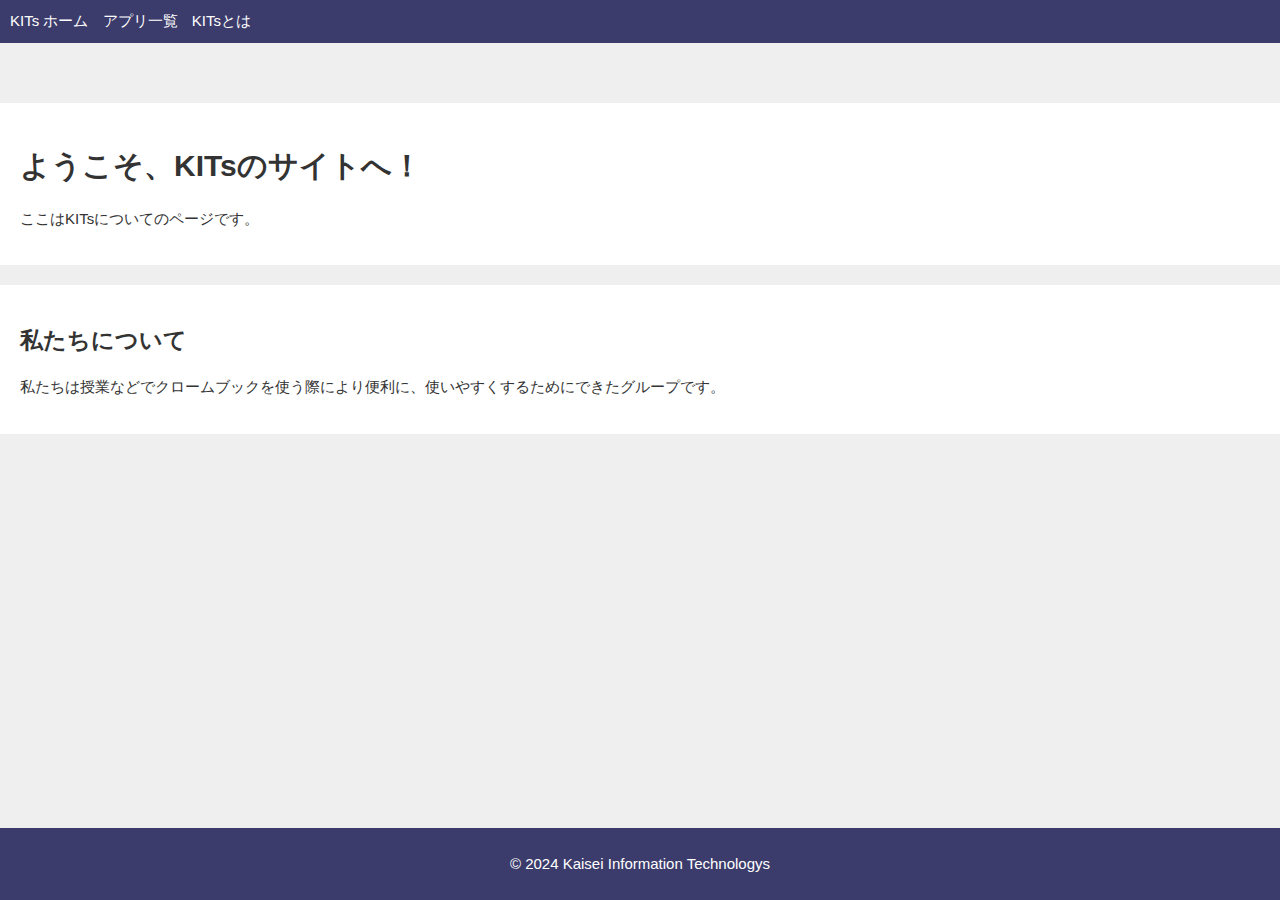
<file: webinformation/KITs.html>
<!DOCTYPE html>
<html lang="ja">
<head>
    <meta charset="UTF-8">
    <title>KITsとは</title>
    <link rel="stylesheet" href="css/styles.css">
    <link rel="stylesheet" href="css/base.css">
    <link rel="stylesheet" href="css/navbar.css">
    <link rel="stylesheet" href="css/reset.css">
</head>
<body>
 <nav class="navbar navbar-expand-lg">
            <div class="container-fluid">
                <ul class="navbar-nav me-auto mb-2 mb-lg-0">
                <a class="navbar-brand white" style="text-decoration:none;" href="file:///C:/web/index.html">KITs</a>
                    <li class="nav-item">
                        <a class="nav-link active white" aria-current="page" href="file:///C:/web/index.html">ホーム</a>
                    </li>
                    <li class="nav-item">
                        <a class="nav-link white" href="file:///C:/web/tool.html#">アプリ一覧</a>
                    </li>
                    <li class="nav-item">
                        <a class="nav-link white" href="file:///C:/web/webinformation/KITs.html">
                        KITsとは</a>
                    </li>
                </ul></div>
            </nav>

            <div class="container">
            </div>

<div class="list-parts">
    <section id="home">
        <h1>ようこそ、KITsのサイトへ！</h1>
        <p>ここはKITsについてのページです。</p>
    </section>

    <section id="about">
        <h2>私たちについて</h2>
        <p>私たちは授業などでクロームブックを使う際により便利に、使いやすくするためにできたグループです。</p>
    </section>


    <footer>
        <p>© 2024 Kaisei Information Technologys</p>
    </footer>
</body>
</html>
</file>
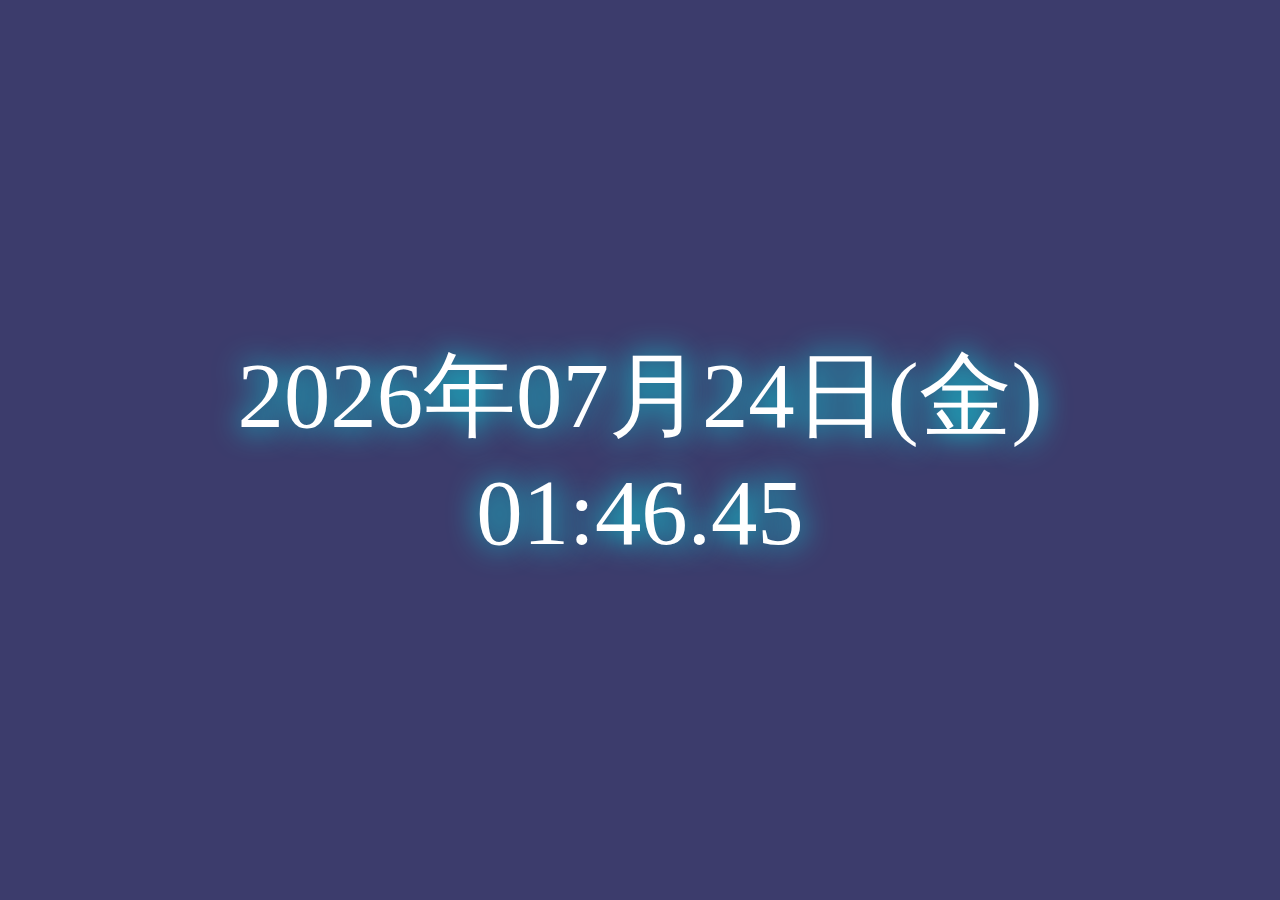
<file: web/tools/clock_test.html>
<html><head>
    <style>
        body {
            display: flex;
            justify-content: center;
            align-items: center;
            backgroud-color: #3c3c6c;
        }
        #clock {
            font-size: clamp(2rem, calc(1rem + 6vw), 10rem);
            width: 100%;
            margin: 8% auto;
            text-align: center;
            color: #ffffff;
            text-shadow: #00ffff 0 0 30px;
        }
    </style>
</head>
<body bgcolor="#3c3c6c">
    <div id="clock"></div>

    <script>
        const dayName = ["日", "月", "火", "水", "木", "金", "土"];

        function updateClock(){
            const now = new Date();
            const year = now.getFullYear();
            const month = now.getMonth(); 
            const date = now.getDate();
            const day = now.getDay();
            const hours = now.getHours();
            const minutes = now.getMinutes();
            const seconds = now.getSeconds();

            // パディングを追加
            let month_formated = ("0" + (month + 1)).slice(-2) + "月";
            let date_formated = ("0" + date).slice(-2) + "日";
            let hours_formated = ("0" + hours).slice(-2);
            let minutes_formated = ("0" + minutes).slice(-2);
            let seconds_formated = ("0" + seconds).slice(-2);

            // 時計の表示を更新
            document.getElementById('clock').innerHTML = year + "年" + month_formated + date_formated + "(" + dayName[day] + ")" + "<br/>" + hours_formated + ":" + minutes_formated + "." + seconds_formated;
        }


        setInterval(updateClock, 100);
        updateClock();
    </script>

    


</body></html>
</file>
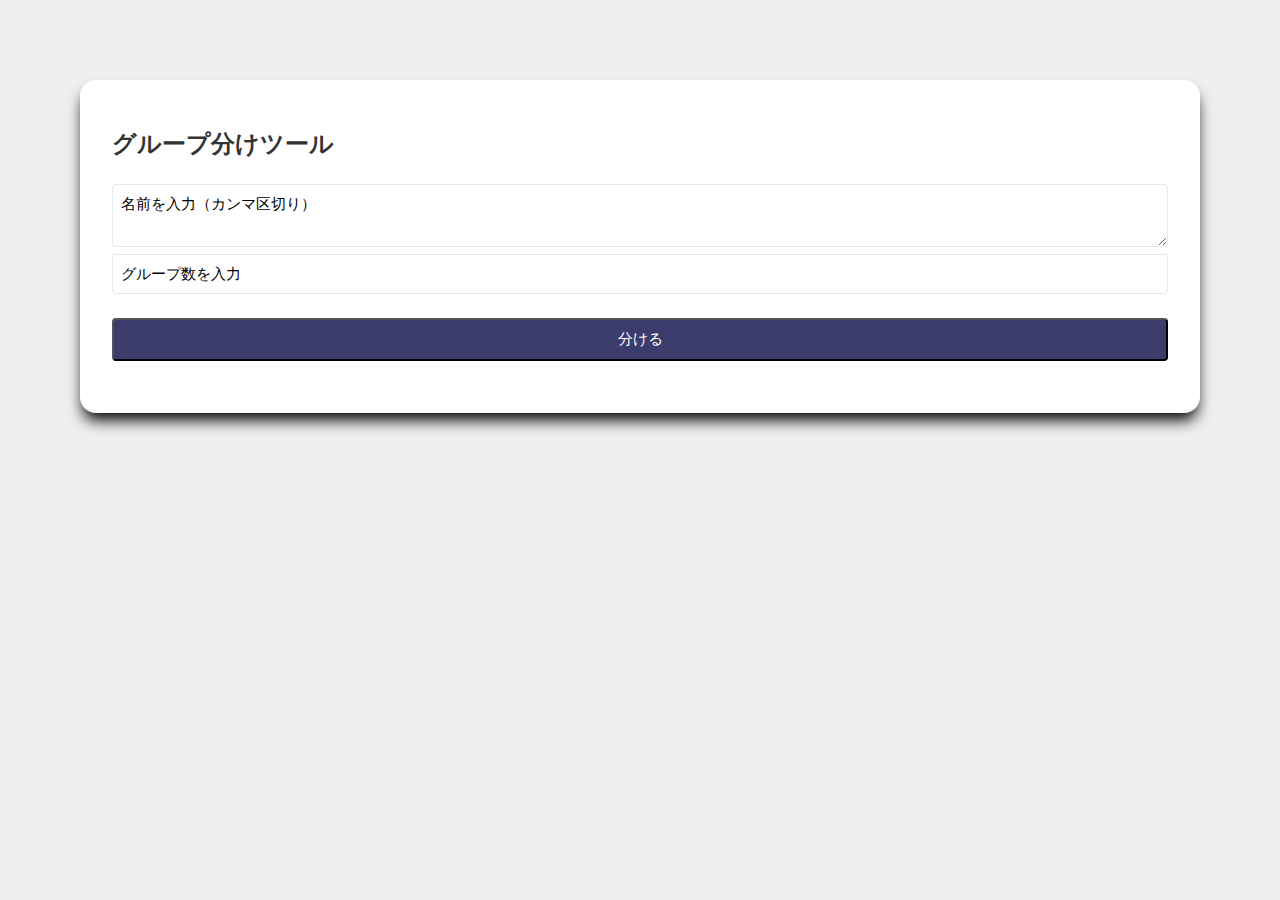
<file: web/tools/group/group.html>
<!DOCTYPE html>
<html>
<head>
    <title>グループ分けツール</title>
    <link rel="stylesheet" type="text/css" href="styel.css">
</head>
<body>
    <main>
        <h1 class="title">グループ分けツール</h1>
        <textarea id="names" class="text-input border" placeholder="名前を入力（カンマ区切り）"></textarea>
        <input type="number" id="numGroups" class="text-input border" placeholder="グループ数を入力">
        <button id="divideButton" class="submit">分ける</button>
        <div id="result"></div>
    </main>
    <script src="text.js"></script>
</body>
</html>
</file>
<file: webinformation/css/styles.css>
body {
    font-family: Arial, sans-serif;
    margin: 0;
    padding: 0;
    background-color: #3c3c6c;
}

header {
    background-color: #3c3c6c;
    color: #fff;
    padding: 10px 0;
}

nav ul {
    list-style-type: none;
    padding: 0;
}

nav ul li {
    display: inline;
    margin-right: 10px;
}

nav ul li a {
    color: #fff;
    text-decoration: none;
}

section {
    margin: 20px 0;
    padding: 20px;
    background-color: #fff;
}

footer {
    background-color: #3c3c6c;
    color: #fff;
    text-align: center;
    padding: 10px;
    position: fixed;
    bottom: 0;
    width: 100%;
}
</file>
<file: webinformation/css/base.css>
@charset "utf-8";

body {
    font-family: "Noto Sans JP", "Helvetica Neue", "Helvetica", "Hiragino Sans", "Hiragino Kaku Gothic ProN", "Arial", "Yu Gothic", "Meiryo", sans-serif;
    font-size: 15px;
    line-height: 1.5;
    color: #333;
    background-color: #efefef;
}

main {
    background-color: #ffffff;
    padding: 2rem;
    width: 100%;
    max-width: 600px;
    margin-top: 2.5rem;
    margin-left: auto;
    margin-right: auto;
    box-shadow: 0 10px 15px -3px rgba(0, 0, 0, 1.0);
    border-radius: 0.5rem;
}

.title {
    font-size: 1.5rem;
    font-weight: 700;
    line-height: 2rem;
    margin-bottom: 1.5rem;
}

.border {
    box-sizing: border-box;
    border-style: solid;
    border-color: rgb(229, 231, 235);
}

.text-input {
    border-radius: 0.25rem;
    border-width: 1px;
    width: 100%;
    padding: 0.5rem;
    font-size: 100%;
    font-family: inherit;
    line-height: inherit;
    margin: 0px;
}

.button {
    padding: 0.5rem;

    width: 2.5rem;
    height: 2.5rem;
    
    border-radius: 0.25rem;

    background-color: #3c3c6c;
    color: #ffffff;

    font-family: inherit;
    line-height: inherit;
    font-size: 100%;

    box-shadow: none;
}

.submit {
    margin-top: 1.5rem;
    padding: 0.5rem;
    width: 100%;

    border-radius: 0.25rem;

    background-color: #3c3c6c;
    color: #ffffff;

    font-family: inherit;
    line-height: inherit;
    font-size: 100%;

    box-shadow: none;

}
</file>
<file: webinformation/css/navbar.css>
/* ナビゲーションバーのスタイル */
:root {
    --primary-color: #3c3c6c;
}
nav {
    background-color: var(--primary-color);
    color: #fff;
    padding: 10px;
}

nav ul {
    list-style-type: none;
    margin: 0;
    padding: 0;
}

nav ul li {
    display: inline-block;
    margin-right: 10px;
}

nav ul li a {
    color: #fff;
    text-decoration: none;
}

/* ページコンテンツのスタイル */
.container {
    max-width: 800px;
    margin: 0 auto;
    padding: 20px;
}

.white {
    color: white !important;
}
</file>
<file: web/tools/group/styel.css>
@charset "utf-8";

body {
    font-family: "Noto Sans JP", "Helvetica Neue", "Helvetica", "Hiragino Sans", "Hiragino Kaku Gothic ProN", "Arial", "Yu Gothic", "Meiryo", sans-serif;
    font-size: 15px;
    line-height: 1.5;
    color: #333;
    background-color: #efefef;
}

main {
    background-color: #ffffff;
    padding: 2rem;
    width: 100%;
    max-width: 70rem;
    margin-top: 5rem;
    margin-left: auto;
    margin-right: auto;
    box-shadow: 0 10px 15px -3px rgba(0, 0, 0, 10.0);
    border-radius: 1rem;
}

.title {
    font-size: 1.5rem;
    font-weight: 700;
    line-height: 2rem;
    margin-bottom: 1.5rem;
}

.border {
    box-sizing: border-box;
    border-style: solid;
    border-color: rgb(229, 231, 235);
}

.text-input {
    border-radius: 0.25rem;
    border-width: 1px;
    width: 100%;
    padding: 0.5rem;
    font-size: 100%;
    font-family: inherit;
    line-height: inherit;
    margin: 0px;
}

.submit {
    margin-top: 1.5rem;
    padding: 0.5rem;
    width: 100%;

    border-radius: 0.25rem;

    background-color: #3c3c6c;
    color: #ffffff;

    font-family: inherit;
    line-height: inherit;
    font-size: 100%;

    box-shadow: none;

}

#result {
    margin-top: 20px;
}

/*** The new CSS reset - version 1.11.1 (last updated 24.10.2023) ***/

*:where(:not(html,iframe,canvas,img,svg,video,audio):not(svg*,symbol*)){all:unset;display:revert}*,*::before,*::after{box-sizing:border-box}
html{-moz-text-size-adjust:none;-webkit-text-size-adjust:none;text-size-adjust:none}
a,button{cursor:revert}
ol,ul,menu,summary{list-style:none}
img{max-inline-size:100%;max-block-size:100%}
table{border-collapse:collapse}
input,textarea{-webkit-user-select:auto}
textarea{white-space:revert}
meter{-webkit-appearance:revert;appearance:revert}:where(pre){all:revert;box-sizing:border-box}::placeholder{color:unset}:where([hidden]){display:none}:where([contenteditable]:not([contenteditable="false"])){-moz-user-modify:read-write;-webkit-user-modify:read-write;overflow-wrap:break-word;-webkit-line-break:after-white-space;-webkit-user-select:auto}:where([draggable="true"]){-webkit-user-drag:element}:where(dialog:modal){all:revert;box-sizing:border-box}
</file>
